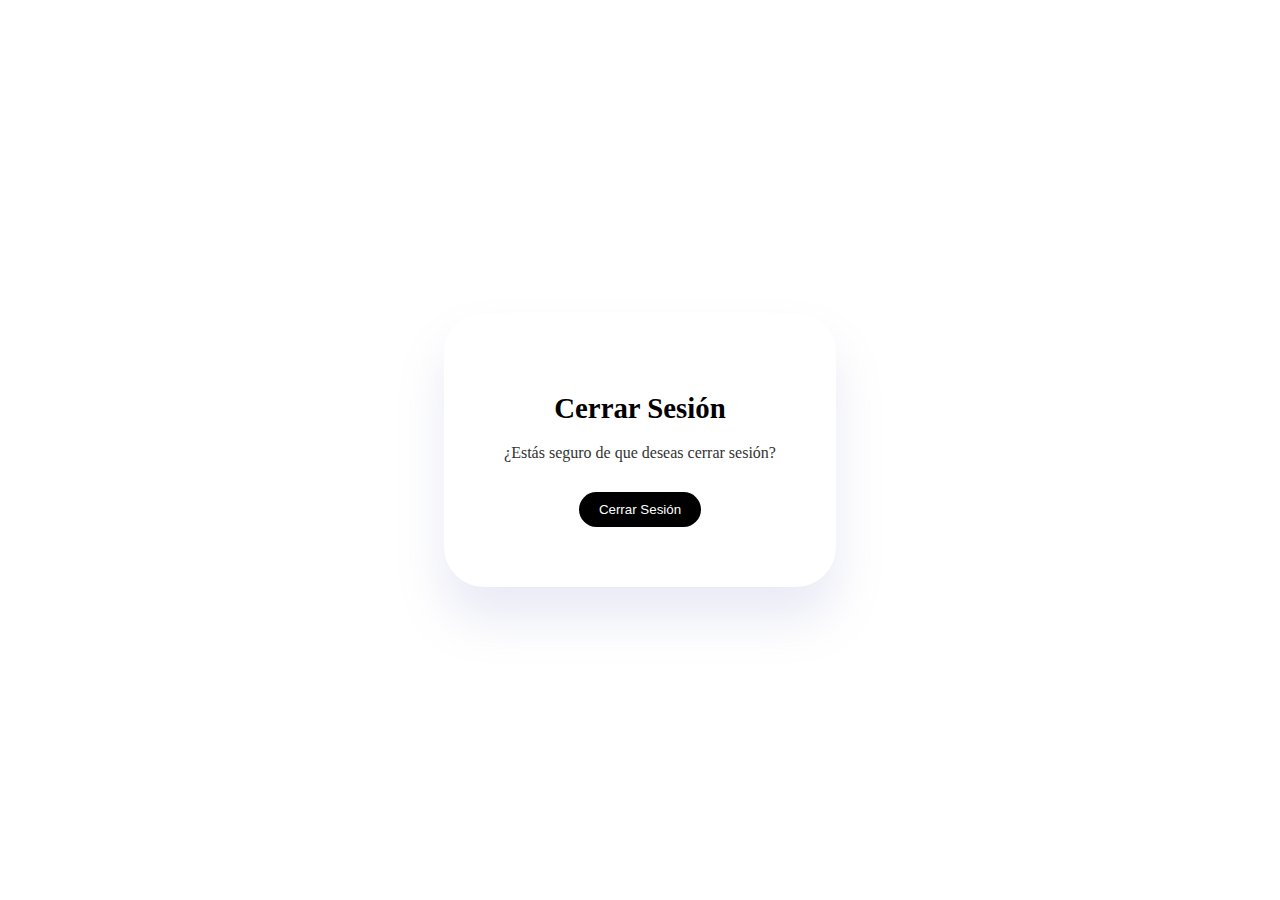
<file: vistas/logout.html>
<!DOCTYPE html>
<html lang="es">
<head>
<meta charset="UTF-8">
<meta name="viewport" content="width=device-width, initial-scale=1.0">
<title>Cerrar Sesión</title>
<link rel="stylesheet" href="../css/logout.css"> <!-- Enlaza el archivo CSS -->
</head>
<body>
  <div class="container">
    <h1>Cerrar Sesión</h1>
    <p>¿Estás seguro de que deseas cerrar sesión?</p>
    <button onclick="cerrarSesion()">Cerrar Sesión</button>
  </div>

  <script>
    function cerrarSesion() {
      // Aquí puedes agregar el código para cerrar la sesión, como redireccionar a la página de inicio de sesión o eliminar las cookies/sesiones.
      alert("Sesión cerrada correctamente");
      // Ejemplo de redireccionamiento:
      // window.location.href = "pagina_de_inicio_de_sesion.html";
    }
  </script>
</body>
</html>
</file>
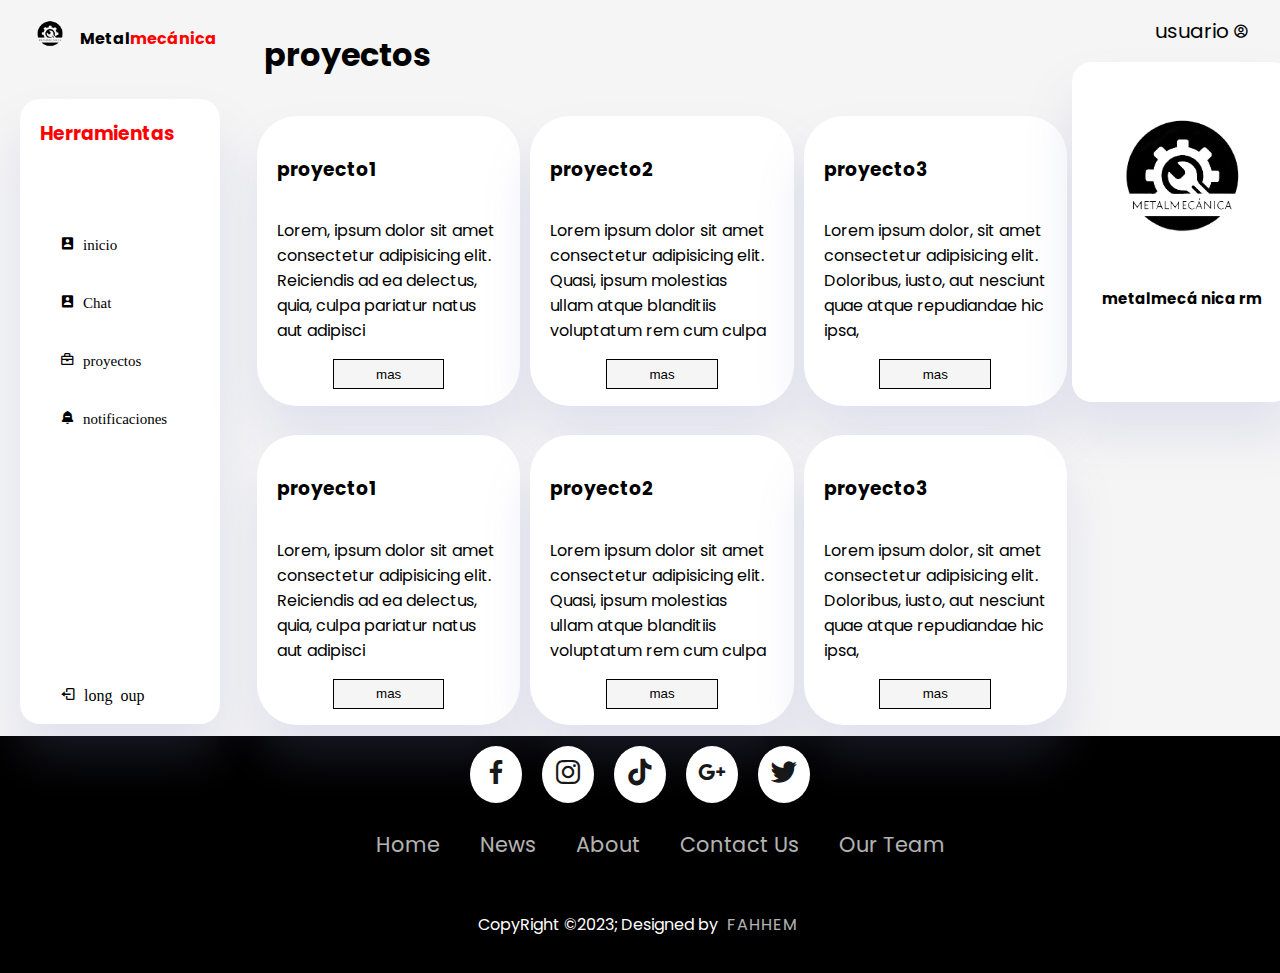
<file: vistas/notificaciones.html>
<!DOCTYPE html>
<html lang="en">
<head>
    <meta charset="UTF-8">
    <meta name="viewport" content="width=device-width, initial-scale=1.0">
    <title>metalmecánica</title>
    <link rel="stylesheet" href="../css/notificaciones.css  ">
    <link href='https://unpkg.com/boxicons@2.1.4/css/boxicons.min.css' rel='stylesheet'>
</head>
<body>
    <section class="forma">
        <section>
            <div class="logo">
                <img src="../img/logo.png" alt="">
                <h4>Metal<span class="nombre">mecánica</span></h4>
            </div>
            <div class="herramienta">
                <!--herramientas-->
                <h3>Herramientas</h3>
                <div class="lista">
                    <li>
                        <ul>
                            <span class="list"><i class='bx bxs-user-rectangle'> <a href="index.html">inicio</a></i></span>
                        </ul>
                        <ul>
                            <span class="list"><i class='bx bxs-user-rectangle'> <a href="#">Chat</a></i></span>
                        </ul>
                        <ul>
                            <span class="list"><i class='bx bx-briefcase'> <a href="proyectos.html">proyectos</a></i></span>
                        </ul>
                        <ul>
                            <span class="list"><i class='bx bxs-bell-minus'> <a href="notificaciones.html">notificaciones</a></i> </span>
                        </ul>
                    </li>
                </div>
                <div class="salir">
                    <li>
                        <ul >
                            <span class="list"><i class='bx bx-log-out'> <a href="#">long oup</a></i> </span>
                        </ul>
                    </li>
                </div>
            </div>
        </section>
        <section>
            <!--cotenido-->
            <div class="contenido">
                <h1>proyectos</h1>
            </div>
            <div class="contec">
                <div class="informacion">
                    <h3>proyecto1</h3>
                    <p>Lorem, ipsum dolor sit amet consectetur adipisicing elit. Reiciendis ad ea delectus, quia, culpa
                        pariatur natus aut adipisci </p>
                        <div class="boton"><button>mas</button></div>
                        
                </div>
                <div class="informacion">
                    <h3>proyecto2</h3>
                    <p>Lorem ipsum dolor sit amet consectetur adipisicing elit. Quasi, ipsum molestias ullam atque
                        blanditiis voluptatum rem cum culpa </p>
                        <div class="boton"><button>mas</button></div>
                </div>
                <div class="informacion">
                    <h3>proyecto3   </h3>
                    <p>Lorem ipsum dolor, sit amet consectetur adipisicing elit. Doloribus, iusto, aut nesciunt quae
                        atque
                        repudiandae hic ipsa,</p>
                        <div class="boton"><button>mas</button></div> 
                </div>
            </div>
          <div class="contec2">
            <div class="informacion1">
                <h3>proyecto1</h3>
                <p>Lorem, ipsum dolor sit amet consectetur adipisicing elit. Reiciendis ad ea delectus, quia, culpa
                    pariatur natus aut adipisci </p>
                    <div class="boton"><button>mas</button></div>
                    
            </div>
            <div class="informacion1">
                <h3>proyecto2</h3>
                <p>Lorem ipsum dolor sit amet consectetur adipisicing elit. Quasi, ipsum molestias ullam atque
                    blanditiis voluptatum rem cum culpa </p>
                    <div class="boton"><button>mas</button></div>
            </div>
            <div class="informacion1">
                <h3>proyecto3</h3>
                <p>Lorem ipsum dolor, sit amet consectetur adipisicing elit. Doloribus, iusto, aut nesciunt quae
                    atque
                    repudiandae hic ipsa,</p>
                    <div class="boton"><button>mas</button></div> 
            </div>
          </div>
        </section>
        <div class="final">
            <div class="usuario">
                <li>
                    <ul>
                        <a href="">usuario</a>
                        <span><i class='bx bx-user-circle'></i></span>
                    </ul>
                </li>
            </div>
            <div class="logof">
                <img src="../img/logo.png" alt="">
                <h3>metalmecá nica rm</h3>
            </div>
            <div class="not"></div>
            <div class="not"></div>
        </div>

    </section>


    <footer>
        <div class="footercontainer">
            <div class="social">
                <a href=""><i class='bx bxl-facebook'></i></a>
                <a href=""><i class='bx bxl-instagram' ></i></a>
                <a href=""><i class='bx bxl-tiktok' ></i></a>
                <a href=""><i class='bx bxl-google-plus' ></i></a>
                <a href=""><i class='bx bxl-twitter' ></i></a>
            </div>
            <div class="footernav">
                <ul>
                    <li><a href="">Home</a></li>
                    <li><a href="">News</a></li>
                    <li><a href="">About</a></li>
                    <li><a href="">Contact Us</a></li>
                    <li><a href="">Our Team</a></li>
                </ul>
            </div>
            <div class="footerBottom">
                <p>CopyRight &copy;2023; Designed by <span class="designer">Fahhem</span></p>
            </div>
        </div>
    </footer>
    
</body>
</html>
</file>
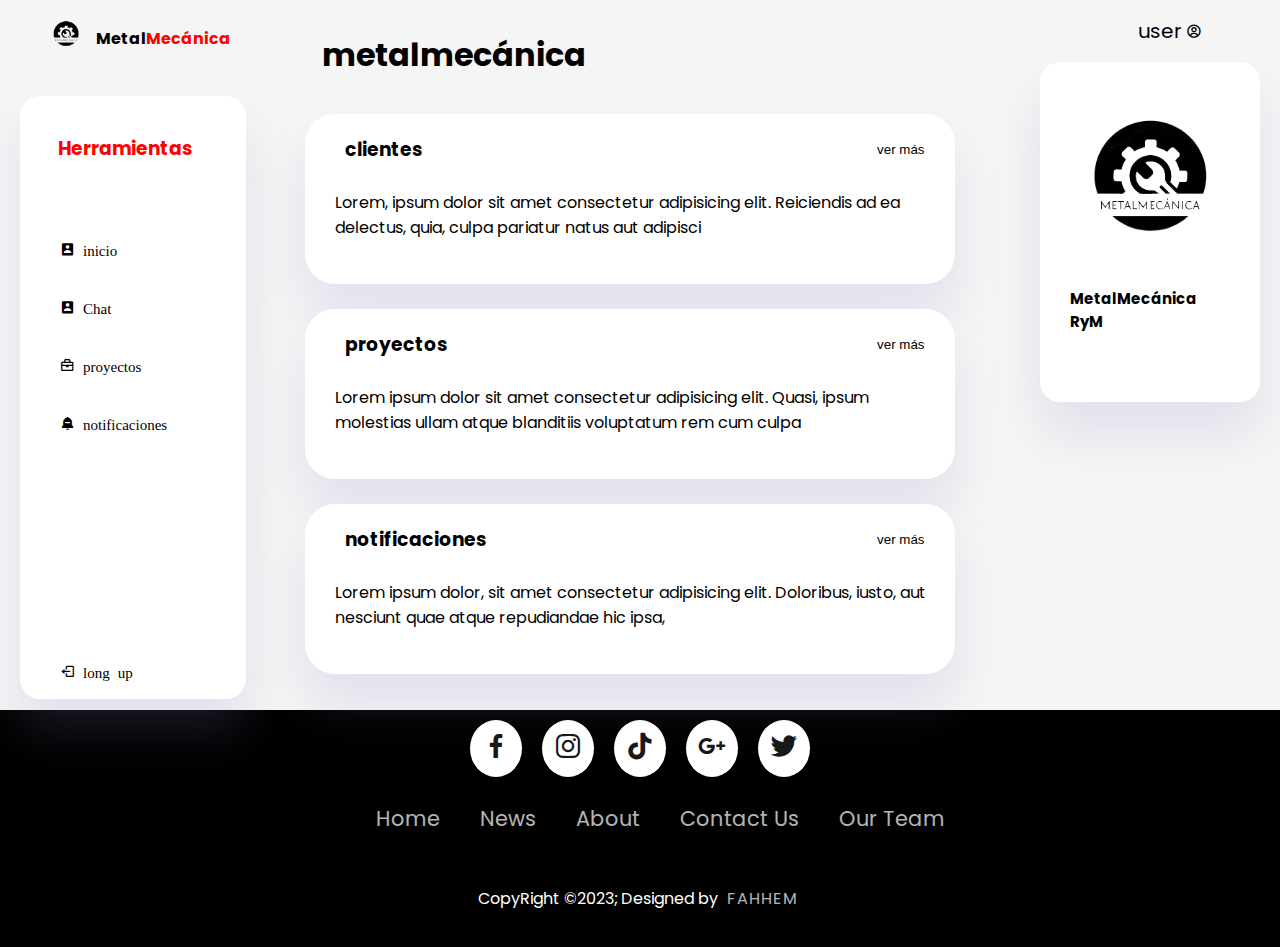
<file: vistas/proyectos.html>
<!DOCTYPE html>
<html lang="en">

<head>
    <meta charset="UTF-8">
    <meta name="viewport" content="width=device-width, initial-scale=1.0">
    <title>MetalMecánica</title>
    <link href='https://unpkg.com/boxicons@2.1.4/css/boxicons.min.css' rel='stylesheet'>
    <link rel="stylesheet" href="../css/proyectos.css">
    
</head>

<body>
    <section class="form">
        <section>
            <div class="logo">
                <img src="../img/logo.png" alt="">
                <h4>Metal<span class="name">Mecánica</span></h4>
            </div>
            <div class="tool">
                <!--tools-->
                <h3>Herramientas</h3>   
                <div class="toolone">
                    <li>
                        <ul>
                            <span class="list"><i class='bx bxs-user-rectangle'> <a href="index.html">inicio</a></i></span>
                        </ul>
                        <ul>
                            <span class="list"><i class='bx bxs-user-rectangle'> <a href="#">Chat</a></i></span>
                        </ul>
                        <ul>
                            <span class="list"><i class='bx bx-briefcase'> <a href="proyectos.html">proyectos</a></i></span>
                        </ul>
                        <ul>
                            <span class="list"><i class='bx bxs-bell-minus'> <a href="notificaciones.html">notificaciones</a></i> </span>
                        </ul>
                    </li>
                </div>
                <div class="exit">
                    <li>
                        <ul >
                            <span class="list"><i class='bx bx-log-out'> <a href="#">long up</a></i> </span>
                        </ul>
                    </li>
                </div>
            </div>
        </section>
        <section>
            <!--cotenido-->
            <div class="content">
                <h1>metalmecánica</h1>
            </div>
            <div class="contec">
                <div class="information">
                    <div class="title"><h3>clientes</h3>
                        <span><button>ver más</button></span>
                    </div>
                    
                    <p>Lorem, ipsum dolor sit amet consectetur adipisicing elit. Reiciendis ad ea delectus, quia, culpa
                        pariatur natus aut adipisci </p>
                </div>
                <div class="information">
                    <div class="title"><h3>proyectos</h3>
                        <span><button>ver más</button></span>
                    </div>
                    
                    <p>Lorem ipsum dolor sit amet consectetur adipisicing elit. Quasi, ipsum molestias ullam atque
                        blanditiis voluptatum rem cum culpa </p>
                </div>
                <div class="information">
                    <div class="title"><h3>notificaciones</h3>
                        <span><button>ver más</button></span>
                    </div>
                    <p>Lorem ipsum dolor, sit amet consectetur adipisicing elit. Doloribus, iusto, aut nesciunt quae
                        atque
                        repudiandae hic ipsa,</p>
                </div>
             </div>
        </section>
        <div class="end">
            <div class="user">
                <li>
                    <ul>
                        <a href="">user</a>
                        <span><i class='bx bx-user-circle'></i></span>
                    </ul>
                </li>
            </div>
            <div class="logof">
                <img src="../img/logo.png" alt="">
                <h3>MetalMecánica RyM</h3>
            </div>
            <div class="not"></div>
            <div class="not"></div>
        </div>

    </section>

    <footer>
        <div class="footercontainer">
            <div class="social">
                <a href=""><i class='bx bxl-facebook'></i></a>
                <a href=""><i class='bx bxl-instagram' ></i></a>
                <a href=""><i class='bx bxl-tiktok' ></i></a>
                <a href=""><i class='bx bxl-google-plus' ></i></a>
                <a href=""><i class='bx bxl-twitter' ></i></a>
            </div>
            <div class="footernav">
                <ul>
                    <li><a href="">Home</a></li>
                    <li><a href="">News</a></li>
                    <li><a href="">About</a></li>
                    <li><a href="">Contact Us</a></li>
                    <li><a href="">Our Team</a></li>
                </ul>
            </div>
            <div class="footerBottom">
                <p>CopyRight &copy;2023; Designed by <span class="designer">Fahhem</span></p>
            </div>
        </div>
    </footer>

</body>

</html>
</file>
<file: css/logout.css>
@import url('https://fonts.googleapis.com/css2?family=Poppins:wght@300;400;500;600;700;800&display=swap');

:root{
    --color-primary: #6C9BCF;
    --color-danger: #FF0060;
    --color-success: #1B9C85;
    --color-warning: #F7D060;
    --color-white: #fff;
    --color-info-dark: #7d8da1;
    --color-dark: #363949;
    --color-light: rgba(132, 139, 200, 0.18);
    --color-dark-variant: #677483;
    --color-background: #f6f6f9;

    --card-border-radius: 2rem;
    --border-radius-1: 0.4rem;
    --border-radius-2: 1.2rem;

    --card-padding: 1.8rem;
    --padding-1: 1.2rem;

    --box-shadow: 0 2rem 3rem var(--color-light);
}

body {
    background-color: white;
    margin: 0;
    display: flex;
    justify-content: center;
    align-items: center;
    height: 100vh;
  }
  
  .container {
    background-color: var(--color-white);
    border-radius: 40px;
    box-shadow: var(--box-shadow);
    padding: 60px;
    text-align: center;
    transition: all 0.3s ease;
  }
  
  h1{
    font-weight: 800;
    font-size: 1.8rem;
  }
  
  p {
    color: #333;
    margin-bottom: 20px;
  }
  
  button {
    padding: 10px 20px;
    background-color: black;
    color: white;
    border: none;
    border-radius: 30px;
    cursor: pointer;
    margin-top: 10px; /* Espaciado entre el último input y el botón */
  }
  
  button:hover {
    background-color: #333;
  }
</file>
<file: css/notificaciones.css>
@import url('https://fonts.googleapis.com/css2?family=Poppins:wght@300;400;500;600;700;800&display=swap');

* body {
    margin: 0;
    padding: 0;
    outline: 0;
    appearance: 0;
    border: 0;
    text-decoration: none;
    box-sizing: border-box;
    background-color: whitesmoke;
    font-family: 'Poppins', sans-serif;
}

.forma {
    margin: 0;
    padding: 0;
    outline: 0;
    appearance: 0;
    border: 0;
    text-decoration: none;
    box-sizing: border-box;
    display: flex;
    flex-direction: row;
    justify-content: space-between;
    width: 100%;
    height: 100%;
}

:root {
    --color-primary: #00ffff;
    --color-gris: #ffffff;
    --color-bech: #000000;
    --color-rojo: #ff0000;
    --color-light: rgba(132, 139, 200, 0.18);
    --box-shadow: 0 2rem 3rem var(--color-light);
}

/* section menu */

.nombre {
    color: var(--color-rojo);
}

.herramienta {
    background-color: var(--color-gris);
    flex-direction: column;
    width: 90%;
    height: 85%;
    display: flex;
    color: var(--color-bech);
    border-radius: 20px;
    margin: 20px;
    box-shadow: var(--box-shadow);
    justify-content: space-between;
    margin-right: 20px;
}

.lista {
    align-content: center;
}

.herramienta h3 {
    margin: 20px;
    color: var(--color-rojo);
}

.lista li {
    list-style: none;
    font-size: 15px;
}

.lista ul {
    padding-top: 20px;
}

.lista ul a {
    text-decoration: none;
    color: var(--color-bech);
}

.salir ul {
    padding-top: 12rem;

}

.salir ul a {
    text-decoration: none;
    color: var(--color-bech);
}

.salir li {
    list-style: none;
}

/* section logo*/
.logo {
    margin: 5px;
    margin-left: 20px;
    border-radius: 20px;
    height: 10%;
    justify-content: center;
    display: flex;
    flex-direction: row;

}

.logo img {
    width: 40px;
    height: 40px;
    padding: 10px;
}

/*section contenido*/

.contenido {
    margin: 5;
    padding: 10px;
    width: 680px;
    margin-left: 2rem;
}

.contec {
    width: 820px;
    height: 40%;
    display: flex;
    flex-direction: row;
    justify-content: center;
    margin-left: 30px;
   
}

.contec2 {
    width: 820px;
    height: 45%;
    display: flex;
    flex-direction: row;
    justify-content: center;
    margin-left: 30px;
    margin-top: 25px;
    
}


.informacion {
    border-radius: 40px;
    background-color: var(--color-gris);
    width: 60%;
    height: 250px;
    padding: 20px;
    margin: 5px;
    box-shadow: var(--box-shadow);
    display: flex;
    flex-direction: column;

}

.informacion1 {
    
    border-radius: 40px;
    background-color: var(--color-gris);
    width: 60%;
    height: 250px;
    padding: 20px;
    margin: 5px;
    box-shadow: var(--box-shadow);
    display: flex;
    flex-direction: column;
    
}
.boton{
    display: flex;
    justify-content: center;
    align-items: center;    
}
.boton button{
    width: 50%;
    height: 30px;
    color: var(--color-bech);
    background-color: whitesmoke;
    border:  1px solid var(--color-bech);  
}


/*section introduccion*/
.resumen {
    width: 820px;
    height: 30%;
    display: flex;
    flex-direction: column;
}

.general {
    padding: 20px;
    align-items: center;
    font-size: 20px;
    border-radius: 20px;
    background-color: var(--color-gris);
    box-shadow: var(--box-shadow);
}

/* ultima parte contenido*/

.usuario {
    width: 220px;
    align-items: center;
    text-align: center;
    border-radius: 20px;


}

.usuario li {
    list-style: none;

}

.usuario ul a {
    text-decoration: none;
    font-size: 20px;
    color: var(--color-bech);
}


.logof {
    flex-direction: column;
    width: 160px;
    height: 280px;
    background-color: var(--color-gris);
    display: flex;
    padding: 30px;
    border-radius: 20px;
    align-items: center;
    box-shadow: var(--box-shadow);
    margin-right: 5px;

}

.logof img {
    width: 180px;
    height: 180px;
}

.logof h3 {
    font-size: 15px;
}

/*efectos hover*/

.list :hover {
    color: var(--color-rojo);
    transform: translateY(-20%);
    transition: 0.3s all;
    
}

.informacion:hover {
    transform: translateY(-3%);
    transition: all 0.5s ease;
}


.informacion1:hover {
    transform: translateY(-3%);
    transition: all 0.5s ease;
}
.resumen:hover {
    transform: translateY(-3%);
    transition: all 0.3s ease;
}

/*section footer*/

footer{
    background-color: black;
    
}

.footercontainer{
    width: 100%;
}

.social{
    display: flex;
    justify-content: center;
}

.social a{
    text-decoration: none;
    padding: 10px;
    background-color: white;
    margin: 10px;
    border-radius: 50%;
}

.social a i{
    font-size: 2em;
    color: black;
    opacity: 0.9;
}

/* hover effects */

.social a:hover{
    background-color: #000000;
    transition: 0.5s;
}

.social a:hover i{
    color: red;
    transition: 0.5s;
}

.footernav{
    margin: 10px 0;
}

.footernav ul{
    display: flex;
    justify-content: center;
    list-style-type: none;
}

.footernav ul li a{
    color: white;
    margin: 20px;
    text-decoration: none;
    font-size: 1.3em;
    opacity: 0.7;
    transition: 0.5s;
}

.footernav ul li a:hover{
    opacity: 1;
    color: #ff0000;
}

.footerBottom{
    background-color: #000;
    padding: 20px;
    text-align: center;
}

.footerBottom p{
    color: white;
}

.designer{
    opacity: 0.7;
    text-transform: uppercase;
    letter-spacing: 1px;
    font-weight: 400;
    margin: 0px 5px;
}

@media (max-width: 600px  ){
/*contenido*/

* body {
    margin: 0;
    padding: 0;
    outline: 0;
    appearance: 0;
    border: 0;
    text-decoration: none;
    box-sizing: border-box;
    background-color: whitesmoke;
    font-family: 'Poppins', sans-serif;
}
.forma{
    flex-direction: column;
    display: flex;
}

/*menu*/

:root {
    --color-primary: #00ffff;
    --color-gris: #ffffff;
    --color-bech: #000000;
    --color-rojo: #ff0000;
    --color-light: rgba(132, 139, 200, 0.18);
    --box-shadow: 0 2rem 3rem var(--color-light);
}

.herramienta {
background-color: var(--color-gris);
flex-direction: column;
width: 50%;
height: 85%;
display: flex;
color: var(--color-bech);
border-radius: 20px;
margin: 20px;
box-shadow: var(--box-shadow);
justify-content: space-between;
margin-right: 20px;

}

.contec{
    flex-direction: column;
    width: 580px;
    margin: 5px;
}
.contec2{
    flex-direction: column;
    width: 580px;
    margin: 5px;
}


    /*section footer*/
    .footernav ul{
        flex-direction: column;
    }
    .footernav ul li{
        width: 100%;
        text-align: center;
        margin: 10px;
        margin-right: 20px;

    }
    footer{
        width: 100%;
        align-items: center;
        justify-content: center;
        display: flex;
    }
     
    .footercontainer{
        display: flex;
        justify-content: center;
        align-items: center;
        margin-right: 20px;
        flex-direction: column;
    }

    .boton{
        display: flex;
        justify-content: center;
        align-items: center;    
    }
    .boton button{
        width: 50%;
        height: 30px;
        color: var(--color-bech);
        background-color: whitesmoke;
        border:  1px solid var(--color-bech);  
    }

    .contec{
        display: flex;
    }
    .contec2{
        
    }
    




 
}

@media(min-width: 1400px){
    .herramienta {
        background-color: var(--color-gris);
        flex-direction: column;
        width: 100%;
        height: 85%;
        display: flex;
        color: var(--color-bech);
        border-radius: 20px;
        margin: 20px;
        box-shadow: var(--box-shadow);
        justify-content: space-between;
        margin-right: 0px;
    }
    .footercontainer{
        width: 100%;
        height: 320px;
    }
    .social{
        display: flex;
        justify-content: center;
        padding-top: 30px;
    }
    .forma{
        justify-content: space-evenly;
        width: 100%;
        height: 100%;
        display: flex;
    }
    .herramienta{
        margin-right: 40px;
        width:100%;
    }
    .contec{
        width: 85%;
        height: 40%;
        margin-left: 85px;
    }
    .contec2{
        width: 85%;
        height: 50%;
        margin-left: 85px;
        margin-bottom: 200px;
    }
    .contec .informacion{
        height: 70%;
    }
    .resumen{
        width: 75%;
        height: 50%;
        margin-left: 10%;
        margin-bottom: 170px;
    }
    .final{
        margin-right: 25px;
        margin-left: -70px;
    }
    .final .logof{
        display: flex;
        width: 80%;
        height: 40%;
        justify-content: center;
    }
    .herramienta h3{
        margin-left: 20%;
    }
    .contenido h1{
        margin-left: 120px;
    }
    
}
</file>
<file: css/proyectos.css>
@import url('https://fonts.googleapis.com/css2?family=Poppins:wght@300;400;500;600;700;800&display=swap');

* body {
    margin: 0;
    padding: 0;
    outline: 0;
    appearance: 0;
    border: 0;
    text-decoration: none;
    box-sizing: border-box;
    background-color: whitesmoke;
    font-family: 'Poppins', sans-serif;
}

.form {
    margin: 0;
    padding: 0;
    outline: 0;
    appearance: 0;
    border: 0;
    text-decoration: none;
    box-sizing: border-box;
    display: flex;
    flex-direction: row;
    justify-content: space-between;
}

:root {
    --color-primary: #00ffff;
    --color-gris: #ffffff;
    --color-bech: #000000;
    --color-rojo: #ff0000;
    --color-light: rgba(132, 139, 200, 0.18);
    --box-shadow: 0 2rem 3rem var(--color-light);
}

/* section menu */

.name {
    color: var(--color-rojo);
}

.tool {
    background-color: var(--color-gris);
    flex-direction: column;
    width: 90%;
    height: 85%;
    display: flex;
    color: var(--color-bech);
    border-radius: 20px;
    margin: 20px;
    box-shadow: var(--box-shadow);
    justify-content: space-between;
    margin-right: 20px;
}

.toolone {
    align-content: center;
}

.tool h3 {
    margin: 38px;
    color: var(--color-rojo);
    
}

.tool li {
    list-style: none;
    font-size: 15px;
}

.tool ul {
    padding-top: 20px;
}

.tool ul a {
    text-decoration: none;
    color: var(--color-bech);
}

.exit ul {
    padding-top: 12rem;

}

.exit ul a {
    text-decoration: none;
    color: var(--color-bech);
}

.exit li {
    list-style: none;
}

/* section logo*/
.logo {
    margin: 5px;
    margin-left: 20px;
    border-radius: 20px;
    height: 10%;
    justify-content: center;
    display: flex;
    flex-direction: row;

}

.logo img {
    width: 40px;
    height: 40px;
    padding: 10px;
}

/*section contenido*/

.content {
    margin: 5;
    padding: 10px;
    width: 680px;
    margin-left: 2rem;
}

.contec {
    width: 700px;
    height: 82%;
    display: flex;
    flex-direction: column;
    justify-content: center;
    margin-left: 20px;
}

.information {
    border-radius: 30px;
    background-color: var(--color-gris);
    width: 90%;
    height: 150px;
    padding: 10px;
    margin: 5px;
    box-shadow: var(--box-shadow);
    display: flex;
    flex-direction: column;
    margin-bottom: 20px;
}

.information p{
    padding-left: 20px;
}

.title{
    display: flex;
    justify-content: space-between;
    height: 20%;
    border-radius: 20px;
    align-items: center;
    padding-left: 20px;
    margin: 10px;
}


.title button{
    width: 100%;
    height: 30px;
    color: var(--color-bech);
    border: none;
    border-radius: 20px;
    padding-right: 10px;  
    background-color: white;
}

.title button:hover{
    color: var(--color-rojo);
}



/*section introduccion*/
.resumen {
    width: 820px;
    height: 30%;
    display: flex;
    flex-direction: column;
}

.general {
    padding: 20px;
    align-items: center;
    font-size: 20px;
    border-radius: 20px;
    background-color: var(--color-gris);
    box-shadow: var(--box-shadow);
}

/* ultima parte contenido*/

.user {
    width: 220px;
    align-items: center;
    text-align: center;
    border-radius: 20px;


}

.user li {
    list-style: none;

}

.user ul a {
    text-decoration: none;
    font-size: 20px;
    color: var(--color-bech);
}


.logof {
    flex-direction: column;
    width: 160px;
    height: 280px;
    background-color: var(--color-gris);
    display: flex;
    padding: 30px;
    border-radius: 20px;
    align-items: center;
    box-shadow: var(--box-shadow);
    margin-right: 20px;

}

.logof img {
    width: 180px;
    height: 180px;
}

.logof h3 {
    font-size: 15px;
}

/*efectos hover*/

.list :hover {
    color: var(--color-rojo);
    transform: translateY(-20%);
    transition: 0.3s all;
    
}

.information:hover {
    transform: translateY(-3%);
    transition: all 0.5s ease;
}

.resumen:hover {
    transform: translateY(-3%);
    transition: all 0.3s ease;
}

/*section footer*/

footer{
    background-color: black;
}

.footercontainer{
    width: 100%;
}

.social{
    display: flex;
    justify-content: center;
}

.social a{
    text-decoration: none;
    padding: 10px;
    background-color: white;
    margin: 10px;
    border-radius: 50%;
}

.social a i{
    font-size: 2em;
    color: black;
    opacity: 0.9;
}

/* hover effects */

.social a:hover{
    background-color: #000000;
    transition: 0.5s;
}

.social a:hover i{
    color: red;
    transition: 0.5s;
}

.footernav{
    margin: 10px 0;
}

.footernav ul{
    display: flex;
    justify-content: center;
    list-style-type: none;
}

.footernav ul li a{
    color: white;
    margin: 20px;
    text-decoration: none;
    font-size: 1.3em;
    opacity: 0.7;
    transition: 0.5s;
}

.footernav ul li a:hover{
    opacity: 1;
    color: #ff0000;
}

.footerBottom{
    background-color: #000;
    padding: 20px;
    text-align: center;
}

.footerBottom p{
    color: white;
}

.designer{
    opacity: 0.7;
    text-transform: uppercase;
    letter-spacing: 1px;
    font-weight: 400;
    margin: 0px 5px;
}

@media (max-width: 700px){
    .footernav ul{
        flex-direction: column;
    }
    .footernav ul li{
        width: 100%;
        text-align: center;
        margin: 10px;

    }
}

@media(min-width: 1400px){
    .tool {
        background-color: var(--color-gris);
        flex-direction: column;
        width: 100%;
        height: 85%;
        display: flex;
        color: var(--color-bech);
        border-radius: 20px;
        margin: 20px;
        box-shadow: var(--box-shadow);
        justify-content: space-between;
        margin-right: 0px;
    }
    .footercontainer{
        width: 100%;
        height: 320px;
    }
    .social{
        display: flex;
        justify-content: center;
        padding-top: 30px;
    }
    .form{
        justify-content: space-evenly;
        width: 100%;
        height: 100%;
        display: flex;
    }
    .tool{
        margin-right: 40px;
        width:100%;
    }
    .contec{
        width: 85%;
        height: 90%;
        margin-left: 20px;
        display: flex;
        justify-content: center;
        align-items: center;
    }


    .contec .information{
        width: 100%;
        height: 25%;
       
    }
    .end{
        margin-right: 25px;
        margin-left: -120px;
    }
    .end .logof{
        display: flex;
        width: 100%;
        height: 40%;
        justify-content: center;
    }
    .tool h3{
        margin-left: 20%;
    }
    .content h1{
        margin-left: 120px;
    }
 }
</file>
